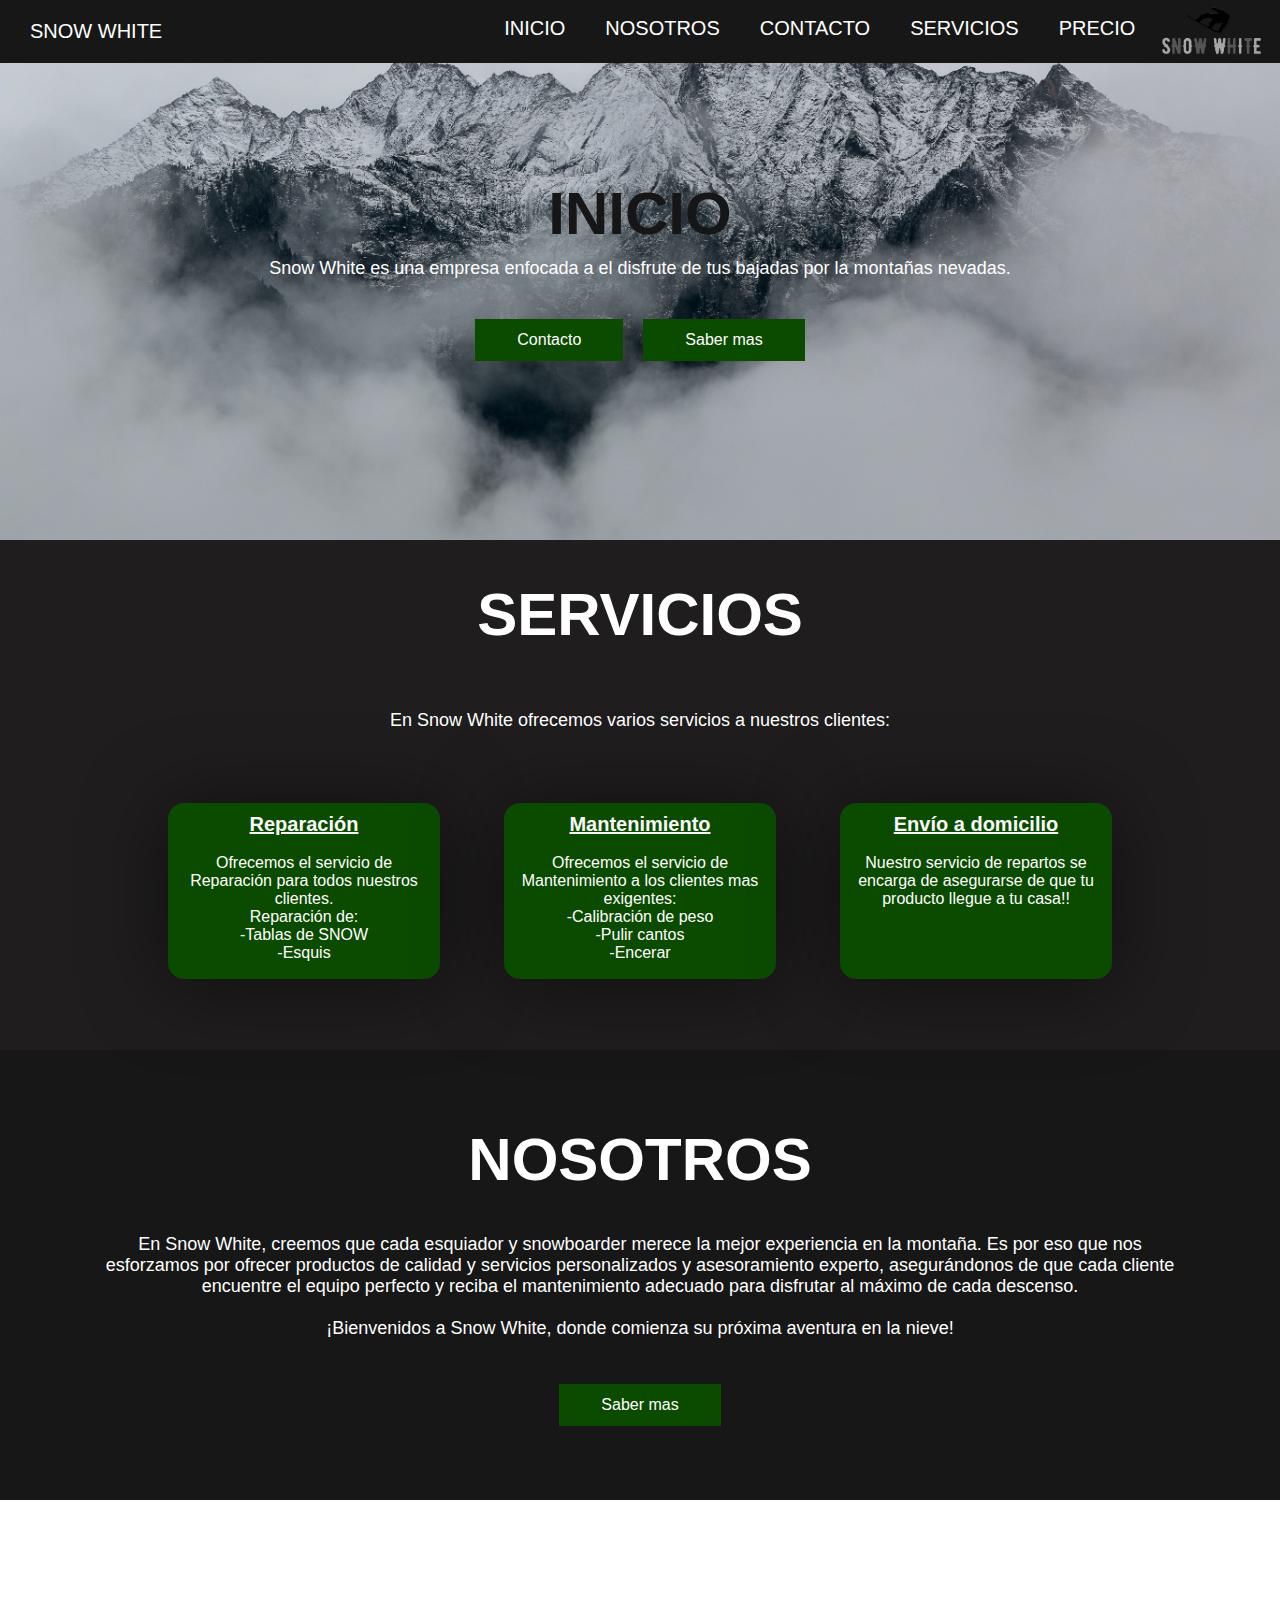
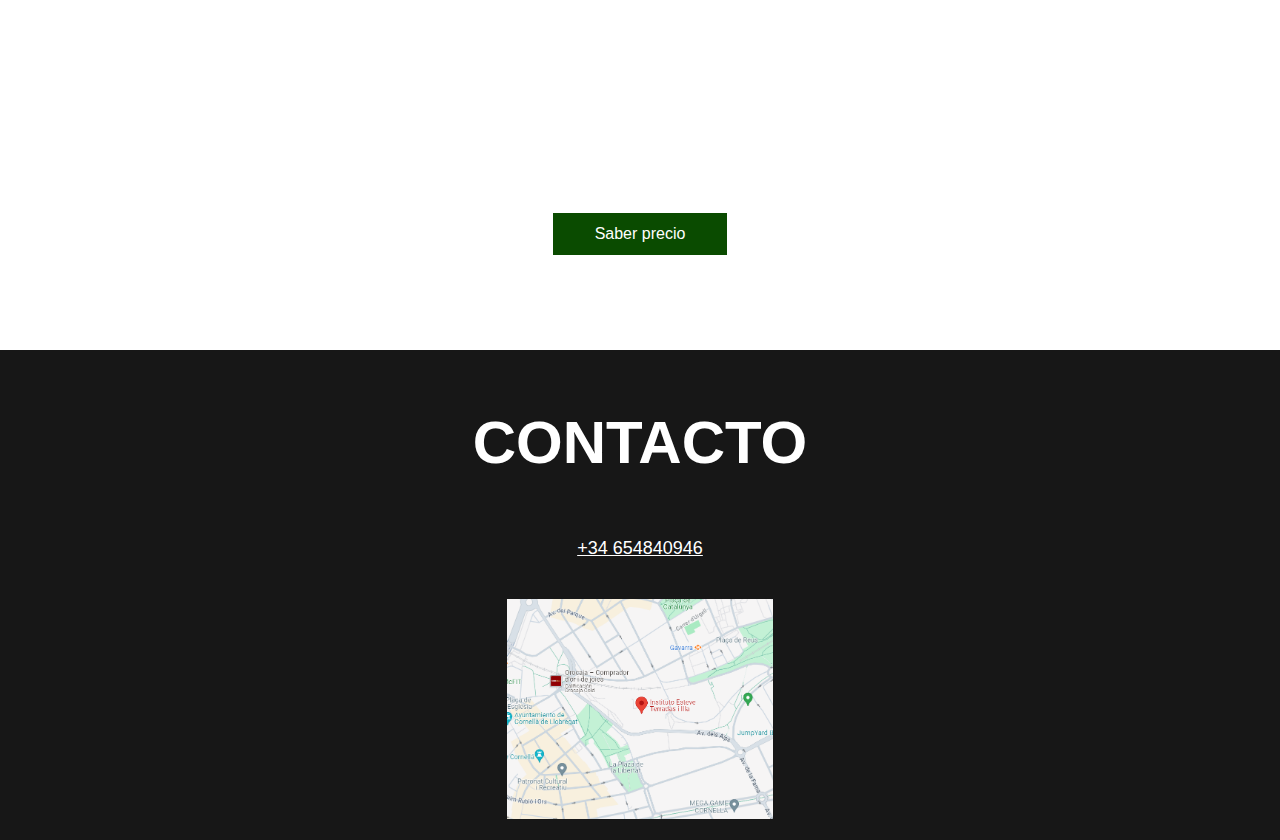
<file: WEB 1/index.html>
<!DOCTYPE html>
<html lang="en">
<head>
    <meta charset="UTF-8">
    <meta name="viewport" content="width=device-width, initial-scale=1.0">
    <link rel="stylesheet" href="style.css">
    <title> Pagina web Snow Wite</title>
</head>
<body>
    <div class="head">

        <div class="logo">
            <a href="https://www.canva.com/design/DAGEFSvwG3o/G3lmkYKJW-7ErTUd7yyumA/edit"> SNOW WHITE </a>
        </div>

        <nav class="navbar">
            <a href="#"> Inicio </a>
            <a href="#"> Nosotros </a>
            <a href="#"> Contacto </a>
            <a href="#"> Servicios </a>
            <a href="#"> Precio </a>   
            <img class="LOGOO" src="Logo.png" height="70px">
        </nav>

    </div>
    <header class="content header">
        <h2 class="titleinicio"> Inicio </h2>
        <p> Snow White es una empresa enfocada a el disfrute de tus bajadas por la montañas nevadas.</p>
        <div class="btn-home">
            <a href="#" class="btn"> Contacto </a>
            <a href="#" class="btn"> Saber mas </a>
        </div>
    </header>
    <section class="content sau">

        <h2 class="title"> Servicios </h2>
        <p><br> En Snow White ofrecemos varios servicios a nuestros clientes:</p>
        <div class="box-container">

            <div class="box">
                <i classs="fab fa-angular"></i>
                <h3><ins>Reparación</ins></h3>
                <p><br>Ofrecemos el servicio de Reparación para todos nuestros clientes.<br>Reparación de:<br>-Tablas de SNOW<br>-Esquis
                </p>
            </div>
            <div class="box">
                <i classs="fab fa-apple"></i>
                <h3><ins>Mantenimiento</ins></h3>
                <p><br>Ofrecemos el servicio de Mantenimiento a los clientes mas exigentes:<br>-Calibración de peso<br>-Pulir cantos<br>-Encerar</p>
            </div>
            <div class="box">
                <i classs="fab fa-android"></i>
                <h3><ins>Envío a domicilio</ins></h3>
                <p><br>Nuestro servicio de repartos se encarga de asegurarse de que tu producto llegue a tu casa!!</p>
            </div>
        </div>
    </section>

    <section class="content abaut">
        <h2 class="title">Nosotros</h2>
        <p> 
            En Snow White, creemos que cada esquiador y snowboarder merece la mejor experiencia en la montaña. Es por eso que nos esforzamos por ofrecer productos de calidad y servicios personalizados y asesoramiento experto, asegurándonos de que cada cliente encuentre el equipo perfecto y reciba el mantenimiento adecuado para disfrutar al máximo de cada descenso.<br><br>¡Bienvenidos a Snow White, donde comienza su próxima aventura en la nieve!
        </p>
        <a href="#" class="btn"> Saber mas </a>
    </section>

    <section class="content price">

        <article class="contain">
            <h2 class="title">WEB</h2>
            <p><br>Esta web está creada solo para uso informativo, pero en la siguiente WEB encontraras mas detalladamente nuestros productos y servicios de manera mas detallada.</p>
            <a href="#" class="btn"> Saber precio </a>
        </article>

    </section>

    <section class="content contact">
        <h2 class="title">Contacto</h2>
        <p><br><ins> +34 654840946 </ins></p>
        <figure class="map">
            <img src="mapa2.png" height="220px" width="100%" alt="mapa">
        </figure>

    </section>
   
</body>
</html>
</file>
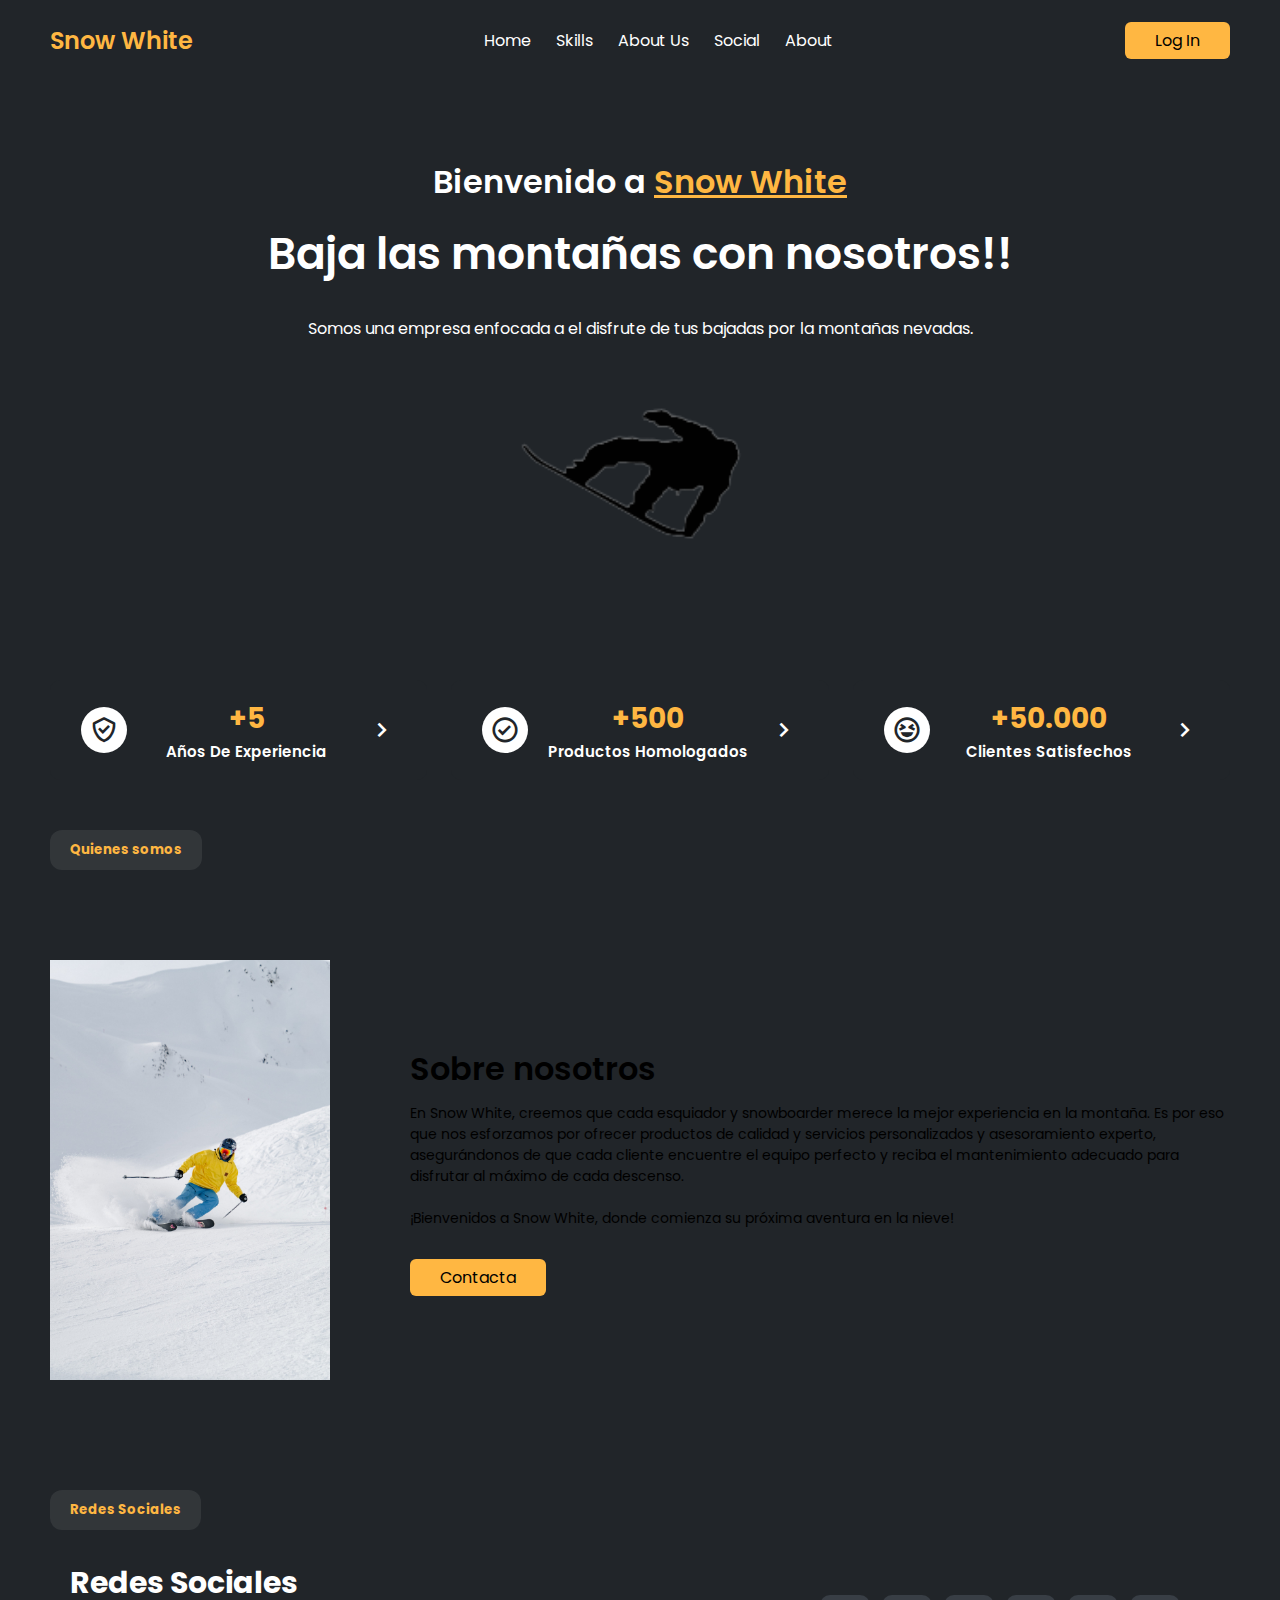
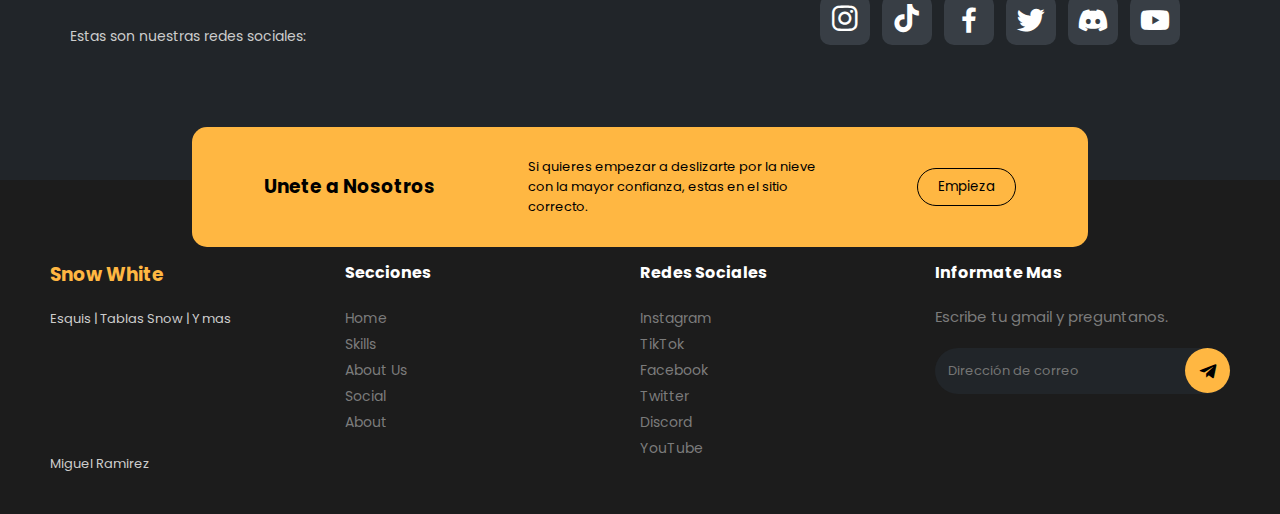
<file: WEB 2/index.html>
<!DOCTYPE html>
<html lang="en">
<head>
    <meta charset="UTF-8">
    <meta name="viewport" content="width=device-width, initial-scale=1.0">
    <link href='https://unpkg.com/boxicons@2.1.4/css/boxicons.min.css' rel='stylesheet'>
    <link rel="stylesheet" href="style.css">
    <title> Página Snow White </title>
</head>
<body>
    
    <div class="navbar">
        <h2>Snow White</h2>
        <ul>
            <li><a href="#">Home</a></li>
            <li><a href="#">Skills</a></li>
            <li><a href="#">About Us</a></li>
            <li><a href="#">Social</a></li>
            <li><a href="#">About</a></li>
        </ul>
        <a href="login.html"><button class="hire-btn">Log In</button></a>
    </div>

    <div class="main">
        <h4>Bienvenido a <span>Snow White</span></h4>
        <p class="title">Baja las montañas con nosotros!!</p>
        <p class="subtitle">Somos una empresa enfocada a el disfrute de tus bajadas por la montañas nevadas.</p>
        <img src="Logo.png">
    </div>

    <div class="guarantee">
        <div class="item">
            <div class="icon">
                <i class='bx bx-check-shield'></i>
            </div>
            <div class="info">
                <h3>+5</h3>
                <p>Años De Experiencia</p>
            </div>
            <i class='bx bx-chevron-right'></i>
        </div>
        <div class="item">
            <div class="icon">
                <i class='bx bx-check-circle'></i>
            </div>
            <div class="info">
                <h3>+500</h3>
                <p>Productos Homologados</p>
            </div>
            <i class='bx bx-chevron-right'></i>
        </div>
        <div class="item">
            <div class="icon">
                <i class='bx bx-laugh'></i>
            </div>
            <div class="info">
                <h3>+50.000</h3>
                <p>Clientes Satisfechos</p>
            </div>
            <i class='bx bx-chevron-right'></i>
        </div>
    </div>

    <h5 class="seprator"> Quienes somos </h5>

    <div class="about">
        <img src="esqui.png">
        <div class="info">
            <h3>Sobre nosotros</h3>
            <p>
                En Snow White, creemos que cada esquiador y snowboarder merece la mejor experiencia en la montaña. Es por eso que nos esforzamos por ofrecer productos de calidad y servicios personalizados y asesoramiento experto, asegurándonos de que cada cliente encuentre el equipo perfecto y reciba el mantenimiento adecuado para disfrutar al máximo de cada descenso.<br><br>
                ¡Bienvenidos a Snow White, donde comienza su próxima aventura en la nieve!
            </p>
            <a href="login.html"><button class="hire-btn">Contacta</button></a>
        </div>
    </div>

    <h5 class="seprator"> Redes Sociales </h5>

    <div class="skills">
        <div class="left">
            <div class="info">
                <h3>Redes Sociales</h3>
                <p> Estas son nuestras redes sociales:</p>
            </div>
        </div>

        <div class="right">
            <div class="item">
                <a href="https://www.instagram.com/tsystems_iberia/"><i class='bx bxl-instagram'></i></a>
            </div>
            <div class="item">
                <a href="https://www.tiktok.com/@tsystems_iberia"><i class='bx bxl-tiktok'></i></a>
            </div>
            <div class="item">
                <i class='bx bxl-facebook'></i>
            </div>
            <div class="item">
                <i class='bx bxl-twitter'></i>
            </div>
            <div class="item">
                <i class='bx bxl-discord-alt'></i>
            </div>
            <div class="item">
                <i class='bx bxl-youtube'></i>
            </div>
        </div>
    </div>

    <footer>
        <div class="start">
            <h3>Unete a Nosotros</h3>
            <p>
                Si quieres empezar a deslizarte por la nieve con la mayor
                confianza, estas en el sitio correcto.
            </p>
            <a href="login.html"><button class="btn-empieza">Empieza</button></a>
        </div>

        <div class="cols">
            <div class="about-col">
                <h3>Snow White</h3>
                <p>Esquis | Tablas Snow | Y mas</p><br><br><br><br><br>
                <p>Miguel Ramirez</p>
            </div>

            <div class="links-col">
                <h4>Secciones</h4>
                <a href="#">Home</a>
                <a href="#">Skills</a>
                <a href="#">About Us</a>
                <a href="#">Social</a>
                <a href="#">About</a>
            </div>

            <div class="links-col">
                <h4>Redes Sociales</h4>
                <a href="https://www.instagram.com/tsystems_iberia/">Instagram</a>
                <a href="https://www.tiktok.com/@tsystems_iberia">TikTok</a>
                <a href="#">Facebook</a>
                <a href="#">Twitter</a>
                <a href="#">Discord</a>
                <a href="#">YouTube</a>
            </div>

            <div class="news-col">
                <h4>Informate Mas</h4>
                <p>Escribe tu gmail y preguntanos.</p>

                <form>
                    <input type="email" placeholder="Dirección de correo">
                    <button><i class='bx bxl-telegram'></i></button>
                </form>

            </div>

        </div>

    </footer>

</body>
</html>
</file>
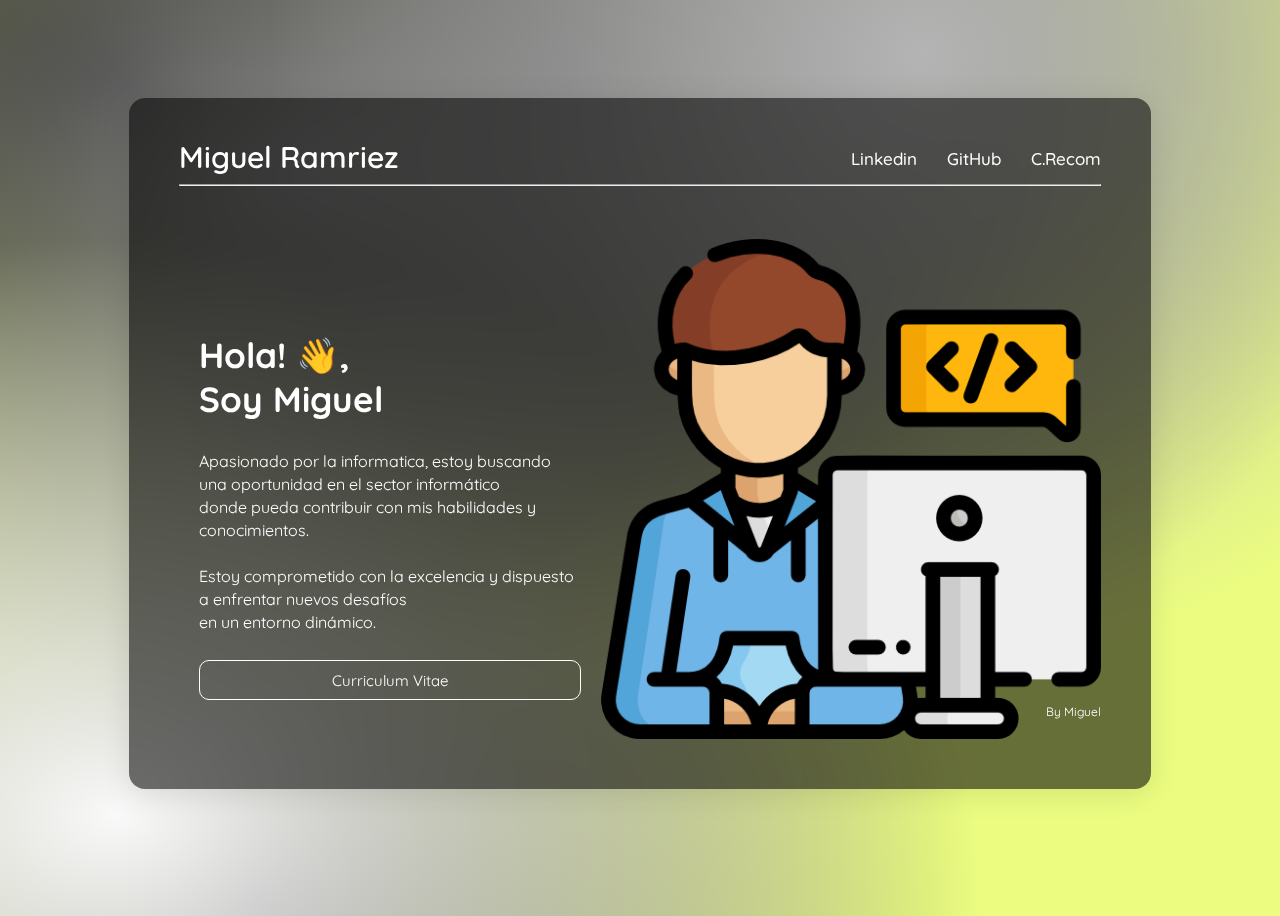
<file: WEB 3/index.html>
<!DOCTYPE html>
<html lang="en">

<head>
    <meta charset="UTF-8">
    <meta name="viewport" content="width=device-width, initial-scale=1.0">
    <link rel="stylesheet" href="style.css">
    <title> MI WEB </title>
</head>

<body>

    <div class="container">
        <div class="glass-container">
            <nav class="navbar">
                <div class="logo"><a href="#">Miguel Ramriez</a></div>
                <ul class="nav-links">
                    <li class="nav-link"><a href="https://www.linkedin.com/in/miguel-ram%C3%ADrez-079843243/">Linkedin</a></li>
                    <li class="nav-link"><a href="https://github.com/maiguel99">GitHub</a></li>
                    <li class="nav-link"><a href="C.Recom_Miguel.pdf">C.Recom</a></li>
                </ul>
                <hr class="hr1">
            </nav>
            <div class="content">
                <div class="main">
                    <h2>Hola! 👋,<br>Soy Miguel</h2>
                    <p>
                        Apasionado por la informatica, estoy buscando una oportunidad en el sector informático<br>donde pueda contribuir con mis habilidades y conocimientos.<br><br>
                        Estoy comprometido con la excelencia y dispuesto a enfrentar nuevos desafíos<br>en un entorno dinámico.
                    </p>
                    <a href="CV_Miguel.pdf"><button>Curriculum Vitae</button></a>
                </div>
                <div class="image-wrapper">
                    <img src="prog.png">
                    <div class="attrebute">
                        <a href="#"> By Miguel </a>
                    </div>
                </div>
            </div>
        </div>
    </div>

</body>

</html>
</file>
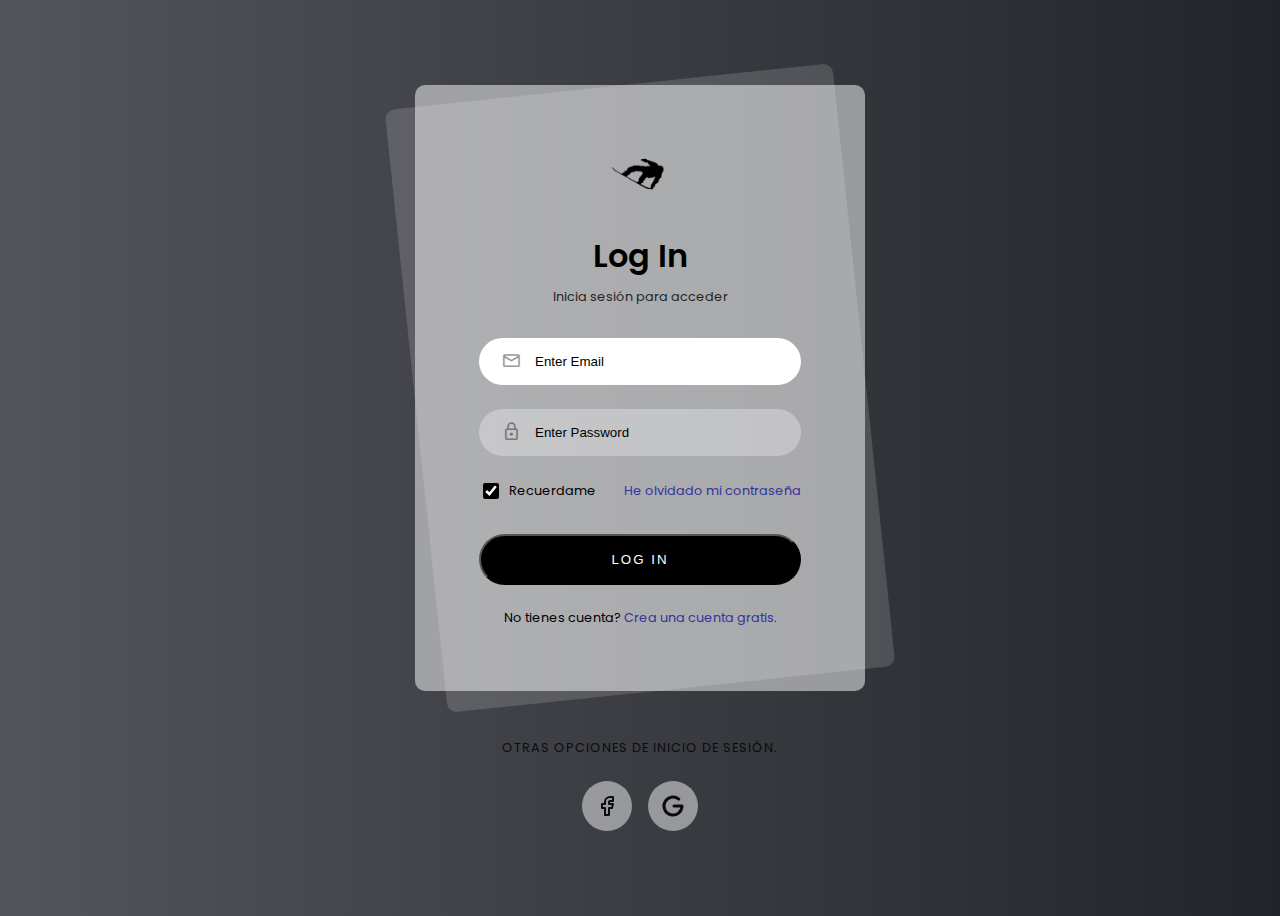
<file: WEB 2/login.html>
<!DOCTYPE html>
<html lang="en">

<head>
    <meta charset="UTF-8">
    <meta http-equiv="X-UA-Compatible" content="IE=edge">
    <meta name="viewport" content="width=device-width, initial-scale=1.0">
    <link rel="stylesheet" href="login.css"/>
    <link rel="stylesheet" href="https://fonts.googleapis.com/css2?family=Material+Symbols+Rounded:opsz,wght,FILL,GRAD@48,600,0,0" />
    <title>Login</title>
</head>

<body>

    <div class="login-card-container">
        <div class="login-card">
            <div class="login-card-logo">
                <img src="Logo.png" alt="logo">
            </div>
            <div class="login-card-header">
                <h1>Log In</h1>
                <div>Inicia sesión para acceder</div>
            </div>
            <form class="login-card-form">
                <div class="form-item">
                    <span class="form-item-icon material-symbols-rounded">email</span>
                    <input type="text" placeholder="Enter Email" id="emailForm" 
                    autofocus required>
                </div>
                <div class="form-item">
                    <span class="form-item-icon material-symbols-rounded">lock</span>
                    <input type="password" placeholder="Enter Password" id="passwordForm"
                     required>
                </div>
                <div class="form-item-other">
                    <div class="checkbox">
                        <input type="checkbox" id="rememberMeCheckbox" checked>
                        <label for="rememberMeCheckbox">Recuerdame</label>
                    </div>
                    <a href="#">He olvidado mi contraseña</a>
                </div>
                <button type="submit">Log In</button>
            </form>
            <div class="login-card-footer">
                No tienes cuenta? <a href="registro.html">Crea una cuenta gratis.</a>
            </div>
        </div>
        <div class="login-card-social">
            <div>Otras opciones de inicio de sesión.</div>
            <div class="login-card-social-btns">
                <a href="https://www.facebook.com/login/?locale=es_ES">
                    <svg xmlns="http://www.w3.org/2000/svg" class="icon icon-tabler icon-tabler-brand-facebook"
                        width="24" height="24" viewBox="0 0 24 24" stroke-width="2" stroke="currentColor" fill="none"
                        stroke-linecap="round" stroke-linejoin="round">
                        <path stroke="none" d="M0 0h24v24H0z" fill="none"></path>
                        <path d="M7 10v4h3v7h4v-7h3l1 -4h-4v-2a1 1 0 0 1 1 -1h3v-4h-3a5 5 0 0 0 -5 5v2h-3"></path>
                    </svg>
                </a>
                <a href="https://accounts.google.com/v3/signin/identifier?service=mail&continue=https%3A%2F%2Fmail.google.com%2Fmail%2F&flowName=GlifWebSignIn&flowEntry=AccountChooser&ec=asw-gmail-globalnav-signin&ddm=0">
                    <svg xmlns="http://www.w3.org/2000/svg" class="icon icon-tabler icon-tabler-brand-google" width="24"
                        height="24" viewBox="0 0 24 24" stroke-width="3" stroke="currentColor" fill="none"
                        stroke-linecap="round" stroke-linejoin="round">
                        <path stroke="none" d="M0 0h24v24H0z" fill="none"></path>
                        <path d="M17.788 5.108a9 9 0 1 0 3.212 6.892h-8"></path>
                    </svg>
                </a>
            </div>
        </div>
    </div>

</body>

</html>
</file>
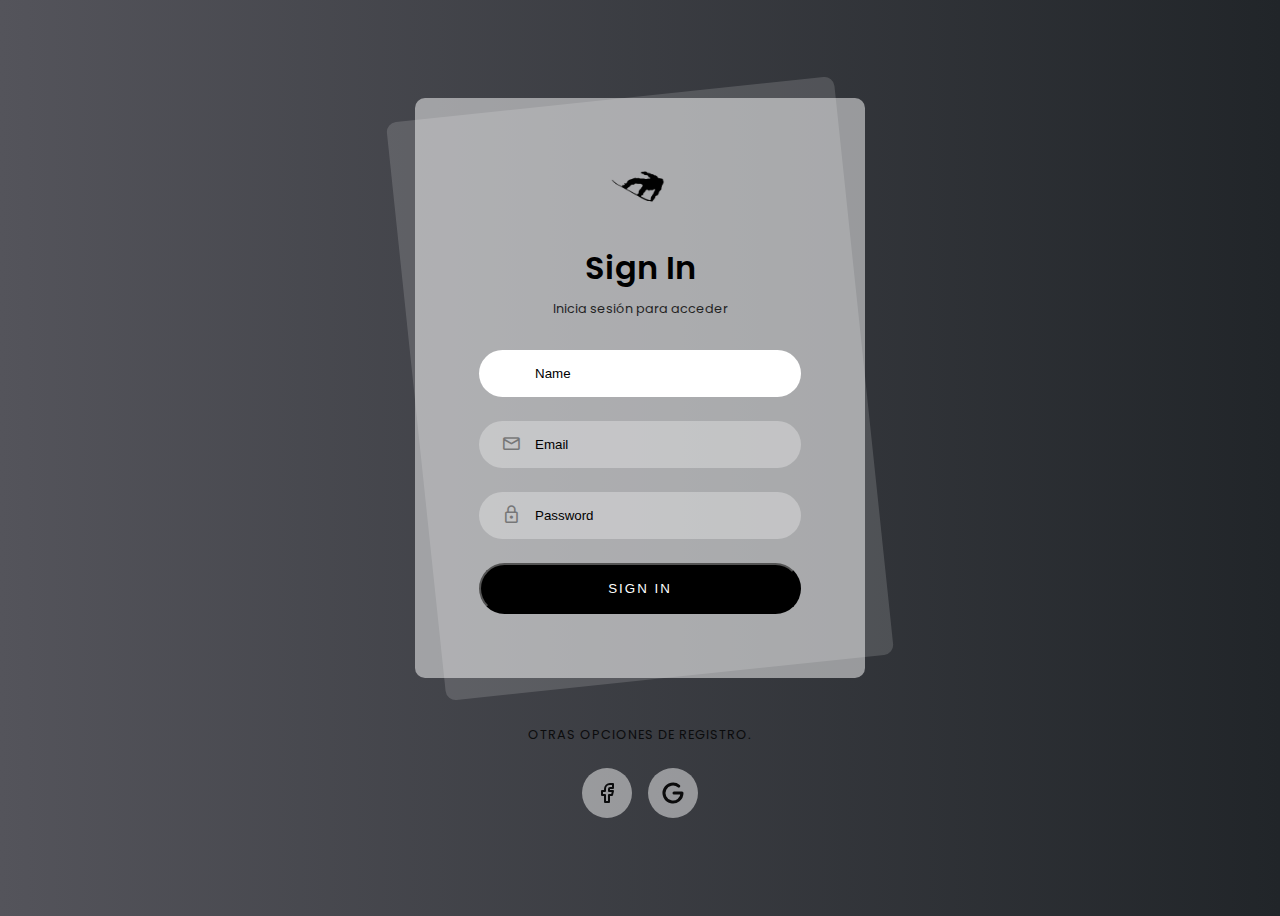
<file: WEB 2/registro.html>
<!DOCTYPE html>
<html lang="en">

<head>
    <meta charset="UTF-8">
    <meta http-equiv="X-UA-Compatible" content="IE=edge">
    <meta name="viewport" content="width=device-width, initial-scale=1.0">
    <link rel="stylesheet" href="login.css"/>
    <link rel="stylesheet" href="https://fonts.googleapis.com/css2?family=Material+Symbols+Rounded:opsz,wght,FILL,GRAD@48,600,0,0" />
    <title>Sign In</title>
</head>

<body>

    <div class="login-card-container">
        <div class="login-card">
            <div class="login-card-logo">
                <img src="Logo.png" alt="logo">
            </div>
            <div class="login-card-header">
                <h1>Sign In</h1>
                <div>Inicia sesión para acceder</div>
            </div>
            <form class="login-card-form">
                <div class="form-item">
                    <span class="form-item-icon material-symbols-rounded"></span>
                    <input type="text" placeholder="Name" id="emailForm" 
                    autofocus required>
                </div>
                <div class="form-item">
                    <span class="form-item-icon material-symbols-rounded">email</span>
                    <input type="text" placeholder="Email" id="emailForm" 
                    autofocus required>
                </div>
                <div class="form-item">
                    <span class="form-item-icon material-symbols-rounded">lock</span>
                    <input type="password" placeholder="Password" id="passwordForm"
                     required>
                </div>
                
                <button type="submit">Sign In</button>
            </form>
           
        </div>
        <div class="login-card-social">
            <div>Otras opciones de registro.</div>
            <div class="login-card-social-btns">
                <a href="https://www.facebook.com/login/?locale=es_ES">
                    <svg xmlns="http://www.w3.org/2000/svg" class="icon icon-tabler icon-tabler-brand-facebook"
                        width="24" height="24" viewBox="0 0 24 24" stroke-width="2" stroke="currentColor" fill="none"
                        stroke-linecap="round" stroke-linejoin="round">
                        <path stroke="none" d="M0 0h24v24H0z" fill="none"></path>
                        <path d="M7 10v4h3v7h4v-7h3l1 -4h-4v-2a1 1 0 0 1 1 -1h3v-4h-3a5 5 0 0 0 -5 5v2h-3"></path>
                    </svg>
                </a>
                <a href="https://accounts.google.com/v3/signin/identifier?service=mail&continue=https%3A%2F%2Fmail.google.com%2Fmail%2F&flowName=GlifWebSignIn&flowEntry=AccountChooser&ec=asw-gmail-globalnav-signin&ddm=0">
                    <svg xmlns="http://www.w3.org/2000/svg" class="icon icon-tabler icon-tabler-brand-google" width="24"
                        height="24" viewBox="0 0 24 24" stroke-width="3" stroke="currentColor" fill="none"
                        stroke-linecap="round" stroke-linejoin="round">
                        <path stroke="none" d="M0 0h24v24H0z" fill="none"></path>
                        <path d="M17.788 5.108a9 9 0 1 0 3.212 6.892h-8"></path>
                    </svg>
                </a>
            </div>
        </div>
    </div>

</body>

</html>
</file>
<file: WEB 1/style.css>
*{
    margin: 0;
    padding: 0;
    border: 0;
    font-size: 100%;
    vertical-align: baseline;
}

body {
    text-align: center;
    font-family: sans-serif;
}

.head {
    display: flex;
    align-items: center;
    justify-content: space-between;
    height: 63px;
    background: #171717;
    position: fixed;
    width: 100%;
    z-index: 100;
}

.navbar {
    display: flex;
    margin-right: 10px;
}

.logo {
    margin-left: 30px;
}

.logo a {
    text-decoration: none;
    color: #fff;
    text-transform: uppercase;
    font-size: 20px;
}

.navbar a {
    display: block;
    padding: 20px 20px;
    color: #fff;
    text-decoration: none;
    text-transform: uppercase;
    font-size: 20px;
}

.navbar a:hover {
    background: #555555;
}

.header {
    display: flex;
    justify-content: center;
    align-items: center;
}

.header {
    height: 60vh !important;
    background: url(header.jpg) no-repeat center;
    background-size: cover;
}

.title {
    margin-bottom: 40px;
    font-size: 60px;
    font-weight: 600;
    text-transform: uppercase;
    color: #fff;
}

.titleinicio {
    margin-bottom: 10px;
    font-size: 60px;
    font-weight: 600;
    text-transform: uppercase;
    color: #161616;
}

p {
    margin-bottom: 40px;
    font-size: 18px;
    color: #fff;
    padding: 0 100px;
}

.btn {
    display: inline-block;
    margin-top: 5px;
    padding: 10px 40px;
    border: 2px solid #0a4b00;
    color: #fff;
    text-decoration: none;
    background: #0a4b00;
}

.btn:hover {
    background: none;
}

.btn-home {
    display: flex;
}

.btn-home a {
    margin: 0 10px;
}

.content {
    height: 50vh;
    display: flex;
    flex-direction: column;
    justify-content: center;
    align-items: center;
}

.sau {
    padding: 30px;
    background: #1f1d1d;
}

.box-container {
    display: flex;
    justify-content: center;
    flex-wrap: wrap;
    text-align: center;
}

.box-container .box {
    height: 11rem;
    width: 17rem;
    background: #0a4b00;
    text-align: center;
    border-radius: 1rem;
    box-shadow: 0 .3rem 5rem rgb(0, 0, 0, .5);
    margin: 2rem;
}

.box-container .box i {
    height: 3rem;
    width: 3rem;
    line-height: 3rem;
    text-align: center;
    border-radius: 50%;
    color: #fff;
    background: #0a4b00;
    font-size: 2rem;
    margin: 1rem 0;
}

.box-container .box h3 {
    font-size: 20px;
    margin-top: 10px;
    color: #f9f9f9;
}

.box-container .box p {
    padding: 0 15px;
    font-size: 16px;
}

.abaut {
    background: #171717;
}

.price {
    background: url(costos.jpg) no-repeat center;
    background-attachment: fixed;
    background-size: cover;
    text-align: center;
}

.contact {
    padding-top: 40px;
    background: #171717;
    padding-bottom: 0;
}

@media (max-width: 768px) {
    .title {
        margin-bottom: 0;
        font-size: 40px;
    }

    .sau {
        height: 120vh;
    }

    .navbar {
        display: none;
    }
}
</file>
<file: WEB 2/style.css>
@import url('https://fonts.googleapis.com/css2?family=Poppins:ital,wght@0,100;0,200;0,300;0,400;0,500;0,600;0,700;0,800;0,900;1,100;1,200;1,300;1,400;1,500;1,600;1,700;1,800;1,900&display=swap');

body {
    height: 100vh;
    background: #212529;
    font-family: 'Poppins', sans-serif;
}

*{
    margin: 0;
    padding: 0;
    box-sizing: border-box;
    font-family: 'Poppins', sans-serif;
}

.navbar {
    display: flex;
    align-items: center;
    justify-content: space-between;
    height: 80px;
    padding: 0 50px;
}

.navbar h2 {
    color: #ffb742;
    font-weight: 600;
}

.navbar ul {
    display: flex;
}

.navbar ul li {
    list-style: none;
}

.navbar ul li a {
    text-decoration: none;
    color: #fff;
    font-size: 16px;
    margin-right: 25px;
    transition: color 0.3s ease;
}

.navbar ul li:hover a {
    color: #ffb742;
}

.navbar ul li:last-child a {
    margin: 0;
}

.hire-btn {
    background: #ffb742;
    padding: 6px 30px;
    border: none;
    font-size: 16px;
    cursor: pointer;
    border-radius: 6px;
    transition: background-color 0.3s ease;
}

.hire-btn:hover {
    background: #ffb742;
}

.main {
    height: 550px;
    display: flex;
    flex-direction: column;
    align-items: center;
    justify-content: center;
}

.main h4 {
    font-size: 32px;
    color: #fff;
    font-weight: 600;
}

.main h4 span {
    color: #ffb742;
    text-decoration: underline;
}

.main p.title {
    font-size: 44px;
    font-weight: 600;
    color: #fff;
    margin-top: 15px;
}

.main p.subtitle {
    font-size: 16px;
    color: #fff;
    margin-top: 30px;
    margin-bottom: 30px;
}

.main img {
    width: 250px;
}

.guarantee {
    margin-top: 50px;
    padding: 0 50px;
    display: flex;
    flex-wrap: nowrap;
    gap: 24px;
}

.guarantee .item {
    background: #212529;
    display: flex;
    justify-content: space-between;
    align-items: center;
    height: 100px;
    width: 100%;
    border-radius: 10px;
    padding: 0 30px;
    border: 1px solid transparent;
    cursor: pointer;
    transition: all 0.3s ease;
}

.guarantee .item:hover {
    border-color: #ffb742;
}

.guarantee .item .icon {
    width: 46px;
    height: 46px;
    background: #fff;
    border-radius: 50%;
    display: flex;
    align-items: center;
    justify-content: center;
    transition: background-color 0.3s ease;
}

.guarantee .item:hover .icon {
    background-color: #ffb742;
}

.guarantee .item .icon i {
    font-size: 30px;
    color: #212529;
}

.guarantee .item .info {
    display: flex;
    flex-direction: column;
    align-items: center;
}

.guarantee .item .info h3 {
    color: #ffb742;
    font-size: 28px;
}

.guarantee .item .info p {
    color: #fff;
    font-size: 15px;
    font-weight: 600;
}

.guarantee .item i {
    color: #fff;
    font-size: 30px;
    transition: color 0.3s ease;
}

.guarantee .item:hover > i {
    color: #ffb742;
}

.seprator {
    margin: 50px 50px 30px;
    padding: 10px 20px;
    background: rgba(255, 255, 255, 0.08);
    display: inline-block;
    color: #ffb742;
    border-radius: 12px;
}

.about {
    display: flex;
    justify-content: space-between;
    align-items: center;
    gap: 80px;
    padding: 0 50px;
    height: 60vh !important;
    background: url(montaña.jpg) no-repeat center;
    background-size: cover;
    background-attachment: fixed;
}

.about img {
    width: 280px;
}

.about .info h3 {
    color: #000000;
    font-size: 32px;
    font-weight: 600;
    margin-bottom: 10px;
}

.about .info p {
    color: #000000;
    font-size: 14px;
}

.about .info button {
    margin-top: 30px;
}

.about .info button:hover {
    margin-top: 30px;
    background-color: #ffffff;
    transition: all 0.4s ease;
}

.skills {
    display: flex;
    justify-content: space-around;
    padding: 0 50px;
}

.skills .left {
    width: 680px;
}

.skills .left .info h3 {
    color: #fff;
    font-size: 30px;
    margin-bottom: 20px;
}

.skills .left .info p {
    color: #ccc;
    font-size: 14px;
}

.skills .left button {
    margin-top: 30px;
}

.skills .right {
    width: 420px;
    height: 120px;
    display: flex;
    align-items: center;
    justify-content: center;
    flex-wrap: wrap;
    gap: 12px;
}

.skills .right .item {
    display: flex;
    align-items: center;
    justify-content: center;
    background: #383e45;
    width: 50px;
    height: 50px;
    border-radius: 10px;
}

.skills .right .item:hover {
    background-color: #ffb742;
    transition: all 0.4s ease;
}


.skills .right .item i {
    font-size: 34px;
    color: #fff;
}

footer {
    position: relative;
    background: #1c1c1c;
    padding: 80px 50px 40px;
    margin-top: 100px;
}

footer .start {
    display: flex;
    align-items: center;
    justify-content: space-around;
    position: absolute;
    background-color: #ffb742;
    padding: 30px 25px;
    border-radius: 15px;
    width: 70%;
    top: -16%;
    left: 15%;
}

footer .start p {
    font-size: 13px;
    width: 35%;
}

footer .start .btn-empieza {
    background: transparent;
    border: 1px solid #000;
    cursor: pointer;
    padding: 8px 20px;
    border-radius: 100px;
    transition: all 0.3s ease;
}

footer .start .btn-empieza:hover {
    background-color: #fff;
    border-color: #fff;
}

footer .cols {
    display: flex;
    align-items: start;
}

footer .cols .about-col {
    flex: 3;
}

footer .cols .about-col h3 {
    color: #ffb742;
    margin-bottom: 20px;
}

footer .cols .about-col p {
    color: #ccc;
    font-size: 13px;
}

footer .cols .links-col {
    flex: 3;
}

footer .cols .links-col h4, footer .cols .news-col h4 {
    color: #fff;
    margin-bottom: 20px;
}

footer .cols .links-col a {
    display: block;
    text-decoration: none;
    color: #7b7b7b;
    font-size: 14px;
    line-height: 26px;
    transition: color 0.3s ease;
}

footer .cols .links-col a:hover {
    color: #ffb742;
}

footer .cols .news-col {
    flex: 3;
}

footer .cols .news-col p {
    color: #7b7b7b;
    font-size: 15px;
}

footer .cols .news-col form {
    width: 100%;
    margin-top: 20px;
    position: relative;
}

footer .cols .news-col form input {
    width: 100%;
    background: #212529;
    color: #fff;
    border: none;
    padding: 13px;
    border-radius: 100px;
    font-weight: 400;
    font-size: 13px;
}

footer .cols .news-col form button {
    display: flex;
    align-items: center;
    justify-content: center;
    width: 45px;
    height: 45px;
    background: #ffb742;
    border: none;
    border-radius: 50%;
    position: absolute;
    top: 0;
    right: 0;
    cursor: pointer;
    transition: background-color 0.3s ease;
}

footer .cols .news-col form button:hover {
    background-color: #ffb742;
}

footer .cols .news-col form button i {
    font-size: 20px;
}
</file>
<file: WEB 3/style.css>
@import url('https://fonts.googleapis.com/css2?family=Quicksand:wght@300;400;500;600;700&display=swap');

*{
    font-family: 'Quicksand', sans-serif;
}

a{
    text-decoration: none;
    color: #fff;
}

body{
    color: #fff;
    background-color: #ebfc81;
    background-image:
        radial-gradient(at 9% 89%, rgb(249, 249, 249) 0px, transparent 50%),
        radial-gradient(at 72% 6%, rgb(180, 180, 180) 0px, transparent 50%),
        radial-gradient(at 24% 19%, rgb(133, 133, 133) 0px, transparent 50%),
        radial-gradient(at 65% 6%, rgb(107, 107, 107) 0px, transparent 50%),
        radial-gradient(at 20% 98%, rgb(75, 75, 75) 0px, transparent 50%),
        radial-gradient(at 44% 9%, rgb(50, 50, 50) 0px, transparent 50%),
        radial-gradient(at 10% 9%, rgb(0, 0, 0) 0px, transparent 50%);
    min-height: 100vh;
}

.container{
    display: flex;
    justify-content: center;
}

.glass-container{
    display: block;
    max-width: 72vw;
    margin-top: 10vh;
    margin-bottom: 30px;
    background: rgba(0, 0, 0, 0.56);
    padding: 50px;
    border-radius: 16px;
    box-shadow: 0 4px 30px rgba(0, 0, 0, 0.1);
    backdrop-filter: blur(11.6px);
    -webkit-backdrop-filter: blur(11.6px);
}

.navbar .logo:hover a {
    color: #e0f941;
    transition: all 0.4s ease;
}

.logo{
    display: inline-block;
    font-size: 30px;
    font-weight: 600;
    margin-top: -10px;
}

ul.nav-links{
    margin: 0;
    float: right;
    display: flex;
    list-style: none;
}

li.nav-link{
    display: inline-block;
    margin-left: 30px;
    font-size: 17px;
    font-weight: 500;
}

li.nav-link:hover a {
    color: #e0f941;
    transition: all 0.4s ease;
}


.content{
    display: flex;
    width: 100%;
}

.main{
    margin-top: 10vh;
    display: inline-block;
    padding: 20px;
}

.main h2{
    font-size: 35px;
}

.main p{
    font-size: 16px;
    line-height: 23px;
}

button{
    margin-top: 10px;
    width: 100%;
    height: 40px;
    font-size: 15px;
    color: #ffffff;
    background-color: transparent;
    border: 1px solid #fff;
    border-radius: 10px;
    cursor: pointer;
    transition: all 0.3s ease;
}

button:hover{
    color: black;
    border-color: #ebfc81;
    background-color: #ebfc81;
}

.image-wrapper{
    display: flex;
    margin-top: 5vh;
    position: relative;
}

.image-wrapper img{
    max-width: 500px;
}

.attrebute{
    position: absolute;
    bottom: 20px;
    right: 0;
    font-size: 12px;
}

@media screen and (max-width: 1075px) {
    .content{
        flex-direction: column;
    }
}

@media screen and (max-width: 720px) {
    .logo{
        font-size: 22px;
    }
    li.nav-link{
        font-size: 13px;
    }
    .main h2{
        font-size: 28px;
    }
    .main p{
        font-size: 15px;
    }
    button{
        font-size: 13px;
    }
    .image-wrapper img{
        max-width: 400px;
    }
}
</file>
<file: WEB 2/login.css>
@import url("reset.css");

@import url('https://fonts.googleapis.com/css2?family=Poppins:wght@400;600&display=swap');

body {
    font-family: 'Poppins', sans-serif;
    min-height: 100vh;
    background: linear-gradient(to right, #54545b, #212529);
    display: flex;
    justify-content: center;
    align-items: center;
}


/* Login Card */
.login-card {
    width: 450px;
    background: rgba(255, 255, 255, .5);
    padding: 4rem;
    border-radius: 10px;
    position: relative;
}

.login-card::before {
    content: '';
    position: absolute;
    inset: 0;
    background: rgba(255, 255, 255, .15);
    transform: rotate(-6deg);
    border-radius: 10px;
    z-index: -1;
}
/* ---------- */

/* Login Card Logo */
.login-card-logo {
    margin-bottom: 2rem;
}

.login-card-logo img {
    width: 60px;
}
/* ---------- */

/* Login Card Standard */
.login-card-logo,
.login-card-header,
.login-card-footer {
    text-align: center;
}

.login-card a {
    text-decoration: none;
    color: #35339a;
}

.login-card a:hover {
    text-decoration: underline;
}
/* ---------- */

/* Login Card Header */
.login-card-header {
    margin-bottom: 2rem;
}

.login-card-header h1 {
    font-size: 2rem;
    font-weight: 600;
    margin-bottom: .5rem;
}

.login-card-header h1+div {
    font-size: calc(1rem * .8);
    opacity: .8;
}
/* ---------- */

/* Login Card Form */
.login-card-form {
    display: flex;
    flex-direction: column;
    gap: 1.5rem;
}

.login-card-form .form-item {
    position: relative;
}

.login-card-form .form-item .form-item-icon {
    position: absolute;
    top: .82rem;
    left: 1.4rem;
    font-size: 1.3rem;
    opacity: .4;
}

.login-card-form .checkbox {
    display: flex;
    align-items: center;
    gap: 7px;
}

.login-card-form .form-item-other {
    display: flex;
    align-items: center;
    justify-content: space-between;
    font-size: calc(1rem * .8);
    margin-bottom: .5rem;
}
/* ---------- */

/* Login Card Footer */
.login-card-footer {
    margin-top: 1.5rem;
    font-size: calc(1rem * .8);
}
/* ---------- */

/* Login Card Form Elements */
.login-card input[type="text"],
.login-card input[type="password"],
.login-card input[type="email"] {
    border: none;
    outline: none;
    background: rgba(255, 255, 255, .3);
    padding: 1rem 1.5rem;
    padding-left: calc(1rem * 3.5);
    border-radius: 100px;
    width: 100%;
    transition: background .5s;
}

.login-card input:focus {
    background: white;
}

.login-card input[type="checkbox"] {
    width: 16px;
    height: 16px;
    accent-color: black;
}

.login-card button {
    background: black;
    color: white;
    padding: 1rem;
    border-radius: 100px;
    text-align: center;
    text-transform: uppercase;
    letter-spacing: 2px;
    transition: background .5s;
}

.login-card button:hover {
    background-color: rgba(0, 0, 0, 0.85);
    cursor: pointer;
}
/* ---------- */

/* Login Card Social Buttons */
.login-card-social {
    display: flex;
    flex-direction: column;
    gap: 1.5rem;
    text-align: center;
    margin-top: 3rem;
}

.login-card-social>div {
    opacity: .8;
    text-transform: uppercase;
    letter-spacing: 1px;
    font-size: calc(1rem * .8);
}

.login-card-social-btns {
    display: flex;
    align-items: center;
    justify-content: center;
    gap: 1rem;
}

.login-card-social-btns a {
    display: flex;
    align-items: center;
    justify-content: center;
    color: black;
    width: 50px;
    height: 50px;
    background-color: rgba(255, 255, 255, .6);
    border-radius: 100px;
    transition: all .5s;
}

.login-card-social-btns a:hover {
    background-color: white;
    transform: scale(1.1);
}
/* ---------- */


/* Responsive */
@media (max-width: 768px) {

    body {
        padding: 2rem 0;
    }

    .login-card {
        width: 280px;
        padding: 2rem;
    }

}
/* ---------- */
</file>
